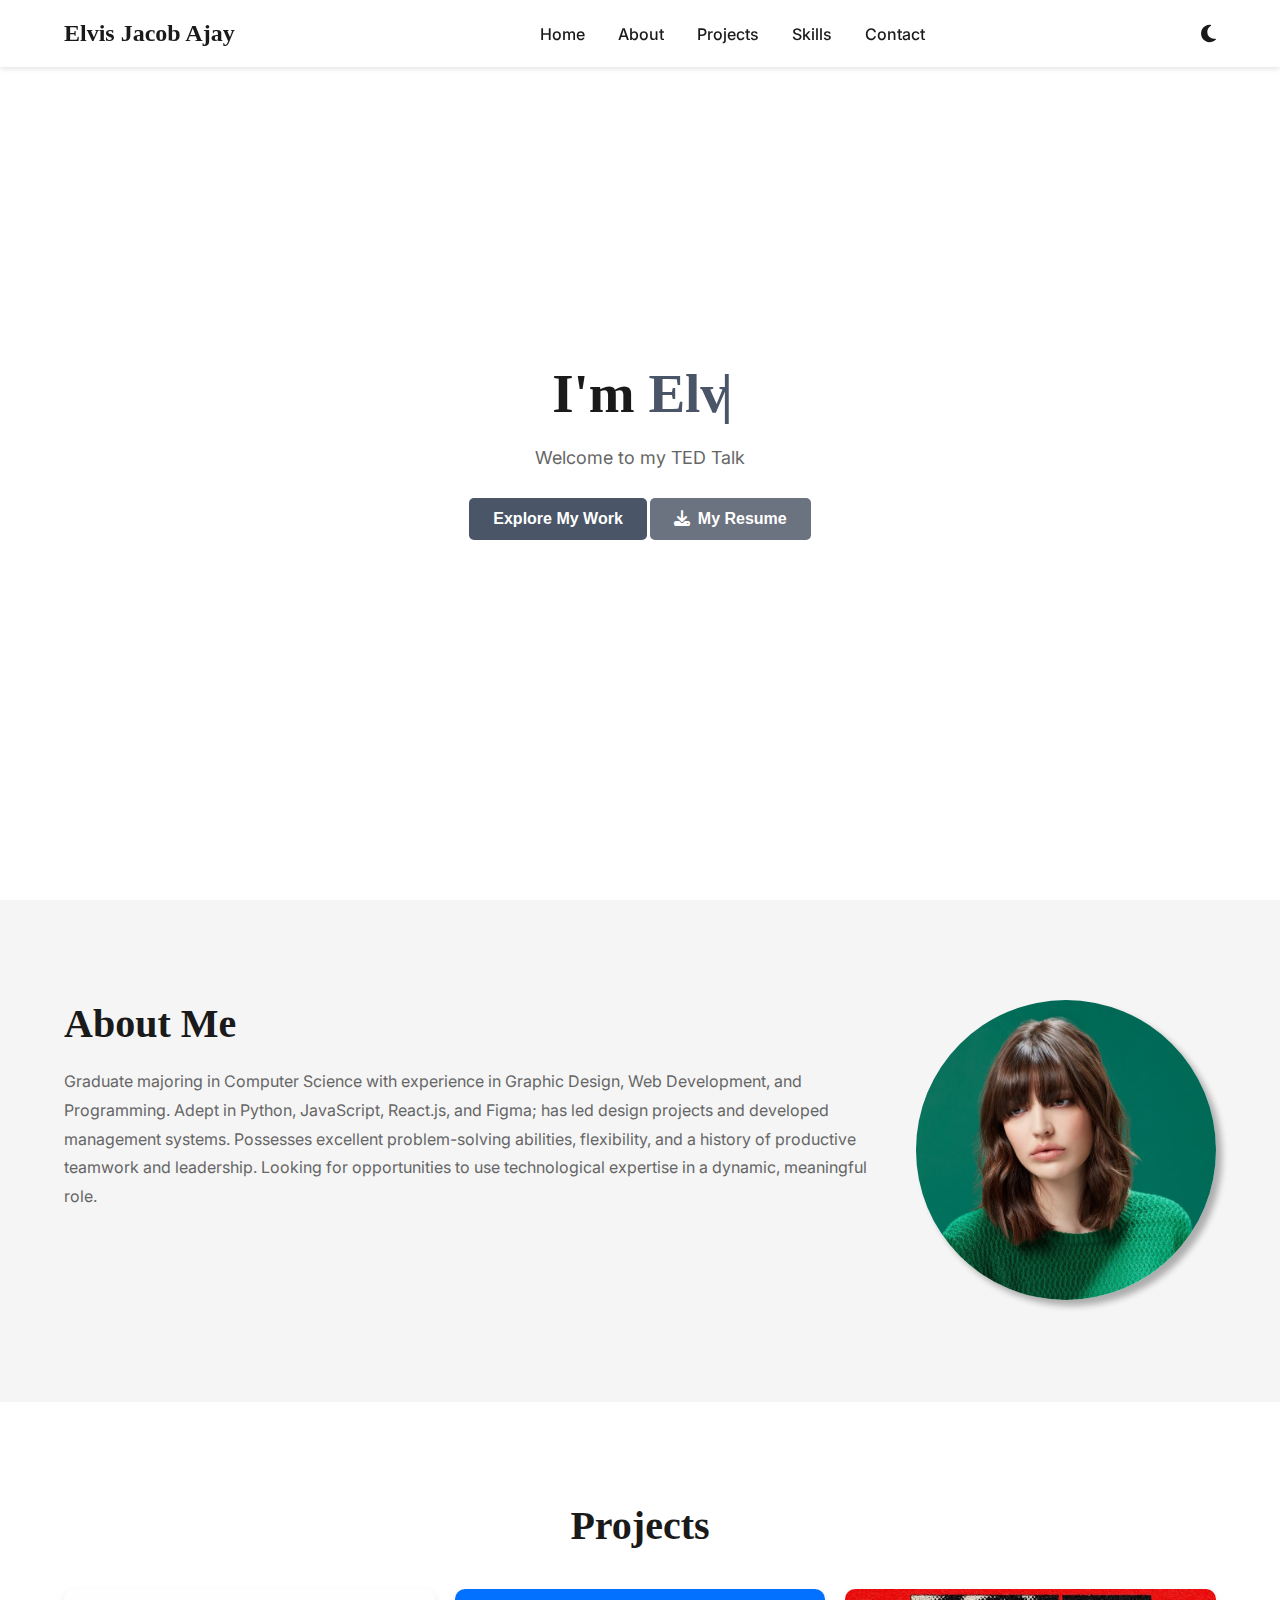
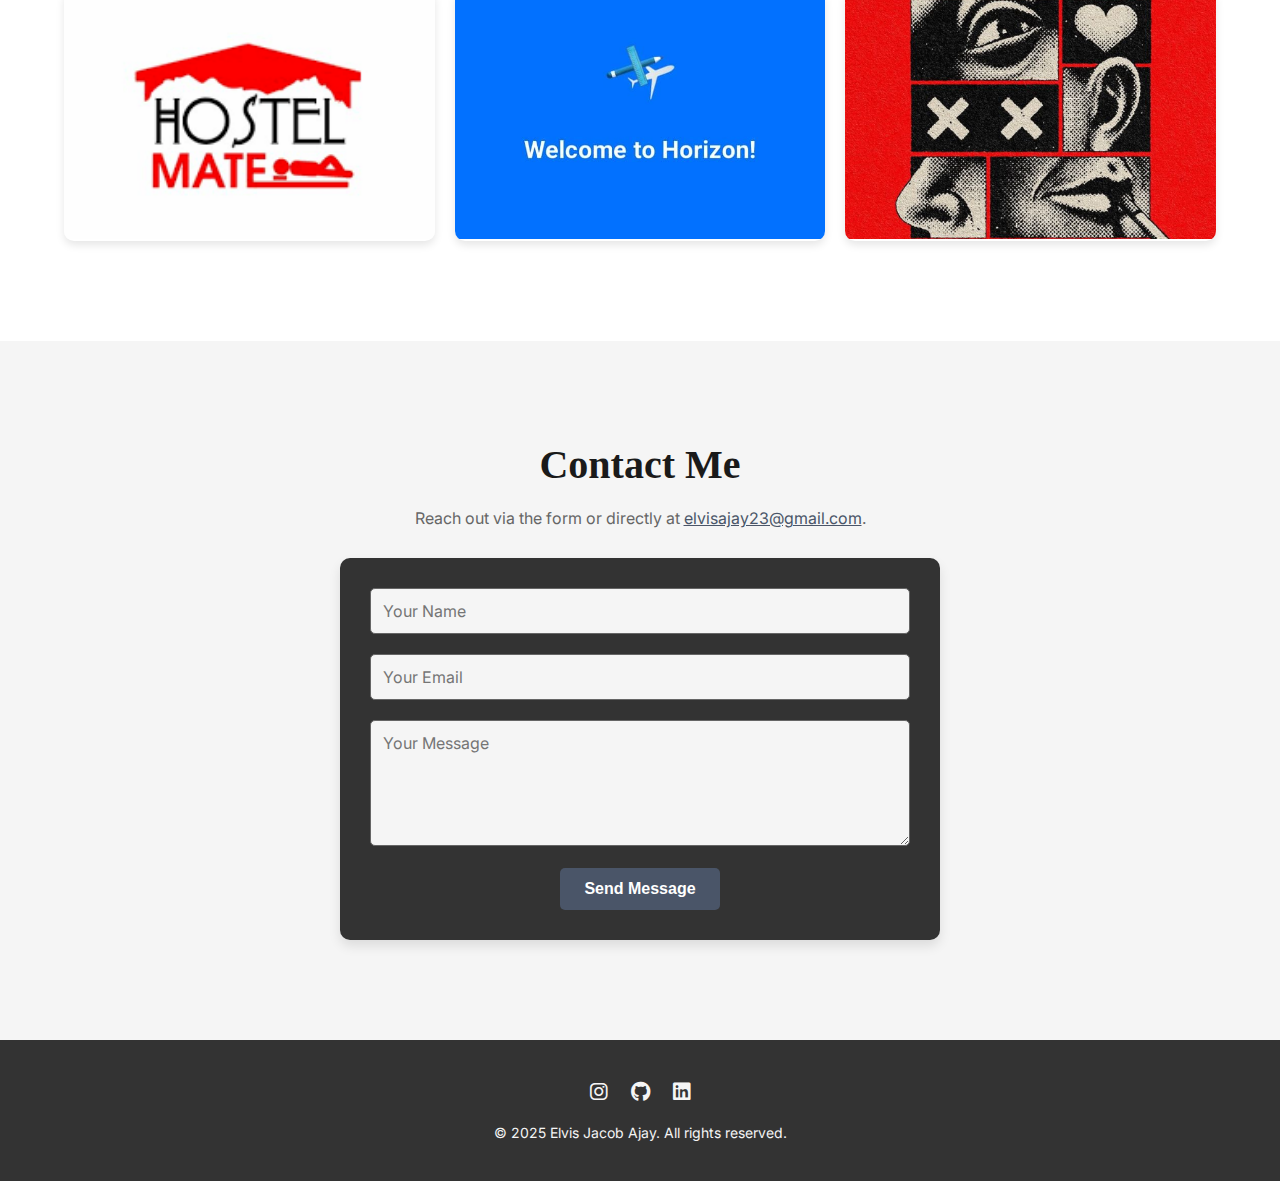
<file: index.html>
<!DOCTYPE html>
<html lang="en">
<head>
    <meta charset="UTF-8">
    <meta name="viewport" content="width=device-width, initial-scale=1.0">
    <link rel="stylesheet" href="https://cdnjs.cloudflare.com/ajax/libs/font-awesome/6.5.0/css/all.min.css">
    <link href="https://fonts.googleapis.com/css2?family=Inter:wght@300;400;500;600;700&display=swap" rel="stylesheet">
    <link rel="icon" type="image/png" href="assets/fav.png">
    <link rel="stylesheet" href="style.css">
    <title>Elvis Jacob Ajay</title>
</head>
<body>
    <header class="header">
        <a href="index.html" class="logo">Elvis Jacob Ajay</a>
        <nav class="navbar">
            <a href="index.html">Home</a>
            <a href="#about">About</a>
            <a href="#projects">Projects</a>
            <a href="skills.html">Skills</a>
            <a href="#contact">Contact</a>
        </nav>
        <div class="theme-toggle">
            <i class="fas fa-moon"></i>
        </div>
        <i class="fas fa-bars" id="menu-icon"></i>
    </header>

    <section id="home" class="hero">
        <div class="hero-content">
            <h1>I'm <span class="typewriter">Elvis Jacob Ajay</span></h1>
            <p>Welcome to my TED Talk</p>
            <a href="#projects" class="btn" aria-label="View Projects">Explore My Work</a>
            <a href="assets/Elvis_Resume.pdf" class="btn btn-secondary" download aria-label="Download Resume"><i class="fas fa-download"></i>My Resume</a>
        </div>
    </section>

    <section id="about">
        <div class="about-container">
            <div class="about-content">
                <h2>About Me</h2>
            <p>Graduate majoring in Computer Science with experience in Graphic Design, Web Development, and Programming. Adept in Python, JavaScript, React.js, and Figma; has led design projects and developed management systems. Possesses excellent problem-solving abilities, flexibility, and a history of productive teamwork and leadership. Looking for opportunities to use technological expertise in a dynamic, meaningful role.</p>
            </div>
            <div class="about-image">
                <img src="assets/Profile.jpeg" alt="About Image">
            </div>
        </div>
    </section>

    <section id="projects">
        <div class="projects-container">
            <h2>Projects</h2>
            <div class="projects-grid">
                <div class="project-card">
                    <img src="assets/hostelmate.png" alt="Project 1">
                    <div class="project-overlay">
                        <h3>Hostel-Mate</h3>
                        <p>Hostel assistance website for Students</p>
                        <a href="https://hostel-mate-frontend.vercel.app/" class="btn" aria-label="Visit Hostel-Mate">Visit Site</a>
                    </div>
                </div>
                <div class="project-card">
                    <img src="assets/horizon.jpeg" alt="Project 2">
                    <div class="project-overlay">
                        <h3>Horizon</h3>
                        <p>App built with React to help students choose colleges abroad</p>
                        <a href="https://example.com/project2"></a>
                    </div>
                </div>
                <div class="project-card">
                    <img src="assets/fav.png" alt="Project 3">
                    <div class="project-overlay">
                        <h3>Portfolio Website</h3>
                        <p>Portfolio showcasing modern design.</p>
                        <a href="https://example.com/project3" class="btn" aria-label="Visit Portfolio Website">Visit Site</a>
                    </div>
                </div>
            </div>
        </div>
    </section>

    <section id="contact">
        <div class="contact-container">
            <h2>Contact Me</h2>
            <p>Reach out via the form or directly at <a href="mailto:your.email@gmail.com" class="highlight">elvisajay23@gmail.com</a>.</p>
            <form class="contact-form" action="mailto:your.email@gmail.com" method="post" enctype="text/plain">
                <div class="form-group">
                    <input type="text" name="name" placeholder="Your Name" required>
                </div>
                <div class="form-group">
                    <input type="email" name="email" placeholder="Your Email" required>
                </div>
                <div class="form-group">
                    <textarea name="message" placeholder="Your Message" rows="5" required></textarea>
                </div>
                <button type="submit" class="btn" aria-label="Send Message">Send Message</button>
            </form>
        </div>
    </section>

    <footer class="footer">
        <div class="footer-content">
            <div class="social-links">
                <a href="https://www.instagram.com/elvjac/" aria-label="Instagram"><i class="fab fa-instagram"></i></a>
                <a href="https://github.com/Beerbom" aria-label="GitHub"><i class="fab fa-github"></i></a>
                <a href="https://www.linkedin.com/in/elvisjacob" aria-label="LinkedIn"><i class="fab fa-linkedin"></i></a>
            </div>
            <p>© 2025 Elvis Jacob Ajay. All rights reserved.</p>
            <a href="#home" class="back-to-top" aria-label="Back to Top"><i class="fas fa-chevron-up"></i></a>
        </div>
    </footer>

    <script src="script.js"></script>
</body>
</html>
</file>
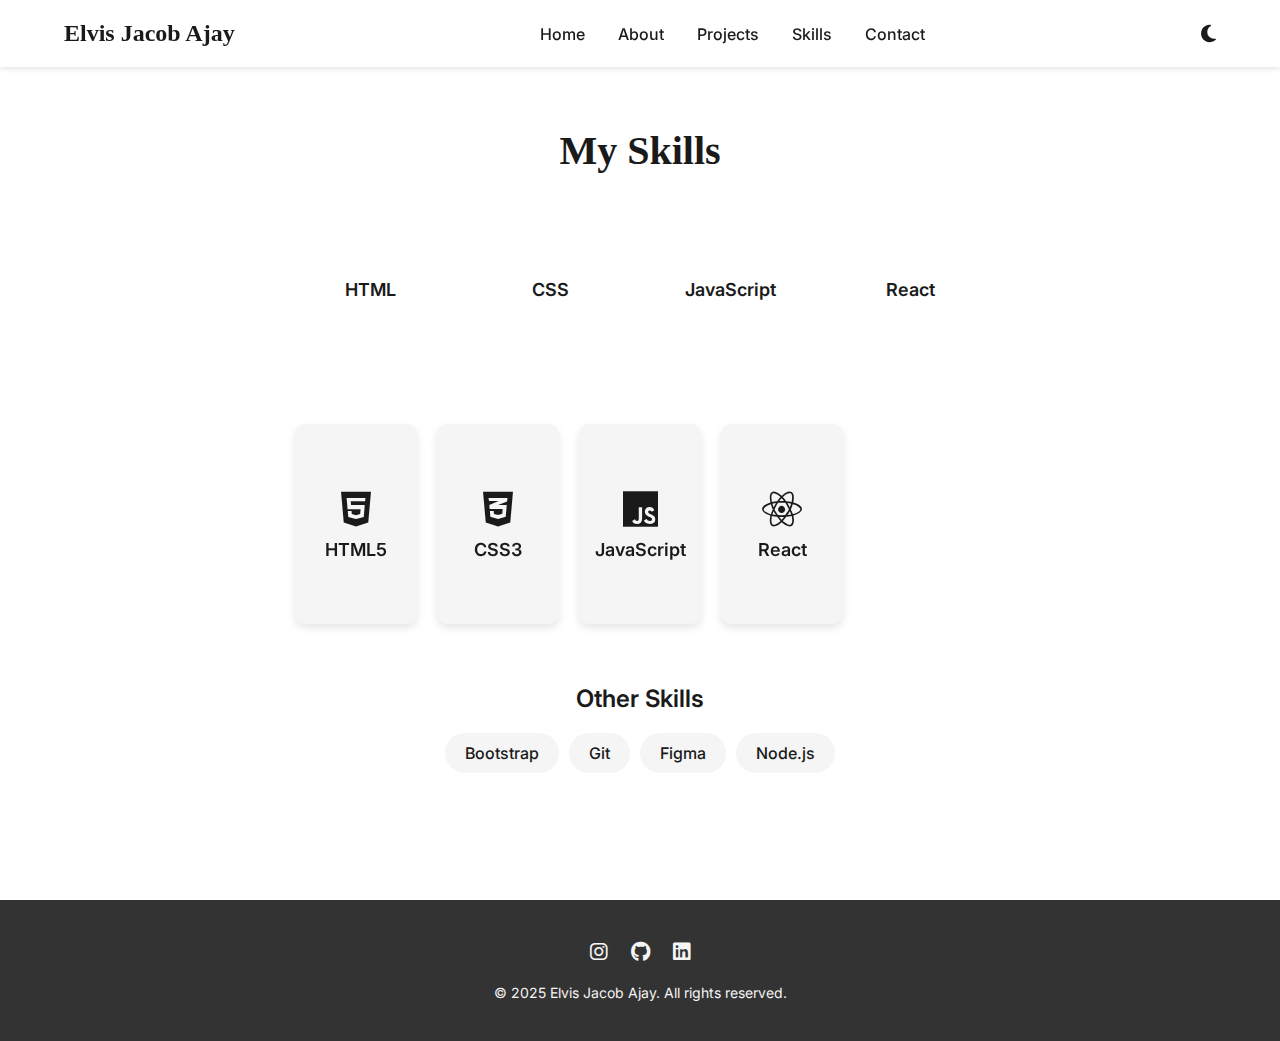
<file: skills.html>
<!DOCTYPE html>
<html lang="en">
<head>
    <meta charset="UTF-8">
    <meta name="viewport" content="width=device-width, initial-scale=1.0">
    <link rel="stylesheet" href="https://cdnjs.cloudflare.com/ajax/libs/font-awesome/6.5.0/css/all.min.css">
    <link href="https://fonts.googleapis.com/css2?family=Inter:wght@300;400;500;600;700&display=swap" rel="stylesheet">
    <link rel="stylesheet" href="style.css">
    <title>Skills - Elvis Jacob Ajay</title>
</head>
<body>
    <header class="header">
        <a href="index.html" class="logo">Elvis Jacob Ajay</a>
        <nav class="navbar">
            <a href="index.html">Home</a>
            <a href="index.html#about">About</a>
            <a href="index.html#projects">Projects</a>
            <a href="skills.html">Skills</a>
            <a href="index.html#contact">Contact</a>
        </nav>
        <div class="theme-toggle">
            <i class="fas fa-moon"></i>
        </div>
        <i class="fas fa-bars" id="menu-icon"></i>
    </header>

    <section id="skills">
        <div class="skills-container">
            <h2>My Skills</h2>
            <div class="progress-circles">
                <div class="circle" data-progress="5">
                    <svg class="progress-ring">
                        <circle class="progress-ring__circle" />
                    </svg>
                    <span>HTML</span>
                </div>
                <div class="circle" data-progress="4">
                    <svg class="progress-ring">
                        <circle class="progress-ring__circle" />
                    </svg>
                    <span>CSS</span>
                </div>
                <div class="circle" data-progress="5">
                    <svg class="progress-ring">
                        <circle class="progress-ring__circle" />
                    </svg>
                    <span>JavaScript</span>
                </div>
                <div class="circle" data-progress="4">
                    <svg class="progress-ring">
                        <circle class="progress-ring__circle" />
                    </svg>
                    <span>React</span>
                </div>
            </div>

            <div class="skill-cards">
                <div class="skill-card">
                    <div class="card-inner">
                        <div class="card-front">
                            <i class="fab fa-html5"></i>
                            <span>HTML5</span>
                        </div>
                        <div class="card-back">
                            <h3>HTML5</h3>
                            <p>Expert in semantic markup and responsive layouts.</p>
                            <span>Proficiency: 5/5</span>
                        </div>
                    </div>
                </div>
                <div class="skill-card">
                    <div class="card-inner">
                        <div class="card-front">
                            <i class="fab fa-css3-alt"></i>
                            <span>CSS3</span>
                        </div>
                        <div class="card-back">
                            <h3>CSS3</h3>
                            <p>Advanced styling with animations and flex/grid.</p>
                            <span>Proficiency: 4.5/5</span>
                        </div>
                    </div>
                </div>
                <div class="skill-card">
                    <div class="card-inner">
                        <div class="card-front">
                            <i class="fab fa-js"></i>
                            <span>JavaScript</span>
                        </div>
                        <div class="card-back">
                            <h3>JavaScript</h3>
                            <p>Dynamic interactions and modern ES6+ features.</p>
                            <span>Proficiency: 4/5</span>
                        </div>
                    </div>
                </div>
                <div class="skill-card">
                    <div class="card-inner">
                        <div class="card-front">
                            <i class="fab fa-react"></i>
                            <span>React</span>
                        </div>
                        <div class="card-back">
                            <h3>React</h3>
                            <p>Building scalable SPAs with hooks and state management.</p>
                            <span>Proficiency: 3.5/5</span>
                        </div>
                    </div>
                </div>
            </div>

            <div class="skill-cloud">
                <h3>Other Skills</h3>
                <div class="cloud-tags" id="cloud-tags">
                    <span class="tag" draggable="true">Bootstrap</span>
                    <span class="tag" draggable="true">Git</span>
                    <span class="tag" draggable="true">Figma</span>
                    <span class="tag" draggable="true">Node.js</span>
                 </div>
            </div>
        </div>
    </section>

    <footer class="footer">
        <div class="footer-content">
            <div class="social-links">
                <a href="#" aria-label="Instagram"><i class="fab fa-instagram"></i></a>
                <a href="#" aria-label="GitHub"><i class="fab fa-github"></i></a>
                <a href="#" aria-label="LinkedIn"><i class="fab fa-linkedin"></i></a>
            </div>
            <p>© 2025 Elvis Jacob Ajay. All rights reserved.</p>
            <a href="#skills" class="back-to-top" aria-label="Back to Top"><i class="fas fa-chevron-up"></i></a>
        </div>
    </footer>

    <script src="script.js"></script>
</body>
</html>
</file>
<file: style.css>
* {
  margin: 0;
  padding: 0;
  box-sizing: border-box;
  text-decoration: none;
  border: none;
  outline: none;
  scroll-behavior: smooth;
  font-family: 'Inter', sans-serif;
}

:root {
  --bg-color: #fff;
  --text-color: #1a1a1a;
  --accent-color: #4a5568;
  --gray-light: #f5f5f5;
  --gray-dark: #333;
  --gray-mid: #666;
}

html {
  font-size: 62.5%;
  overflow-x: hidden;
}

body {
  background: var(--bg-color);
  color: var(--text-color);
  transition: background 0.3s, color 0.3s;
}

body.dark-mode {
  --bg-color: #1a1a1a;
  --text-color: #f5f5f5;
  --gray-light: #333;
  --gray-dark: #ccc;
  --gray-mid: #999;
}

/* Header */
.header {
  position:fixed;
  top: 0;
  left: 0;
  right: 0;
  z-index: 1000;
  display: flex;
  align-items:center;
  justify-content:space-between;
  padding: 2rem 5%;
  background: rgba(255, 255, 255, 0.95);
  backdrop-filter: blur(10px);
  box-shadow: 0 2px 5px rgba(0,0,0,0.1);
  transition: background 0.3s;
}

.dark-mode .header {
  background: rgba(26, 26, 26, 0.95);
  box-shadow: 0 2px 5px rgba(0,0,0,0.5);
}

.logo {
  font-family: Georgia, 'Times New Roman', Times, serif;
  font-size: 2.4rem;
  font-weight: 700;
  color: var(--text-color);
  transition: color 0.3s;
}

.logo:hover {
  color: var(--accent-color);
}

.navbar a {
  font-size: 1.6rem;
  color: var(--text-color);
  align-content: center;
  margin-left: 3rem;
  font-weight: 500;
  transition: color 0.3s;
}

.navbar a:hover,
.navbar a.active {
  color: var(--accent-color);
}

.theme-toggle {
  cursor: pointer;
  font-size: 2rem;
  color: var(--text-color);
  transition: color 0.3s;
}

.theme-toggle:hover {
  color: var(--accent-color);
}

#menu-icon {
  font-size: 2.4rem;
  color: var(--text-color);
  cursor: pointer;
  display: none;
}

/* Home Section */
.hero {
  min-height: 100vh;
  display: flex;
  align-items: center;
  justify-content: center;
  padding: 10rem 5%;
  background: var(--bg-color);
}

.hero-content {
  text-align: center;
  max-width: 60rem;
}

.hero-content h1 {
  font-family:Georgia, 'Times New Roman', Times, serif ;
  font-size: 5.5rem;
  font-weight: 700;
  line-height: 1.2;
  margin-bottom: 2rem;
}

.typewriter {
  font-family:Georgia, 'Times New Roman', Times, serif ;
  color: var(--accent-color);
  position: relative;
}

.typewriter::after {
  content: '|';
  position: absolute;
  right: -0.5rem;
  animation: blink 0.7s infinite;
}

@keyframes blink {
  50% { opacity: 0; }
}

.hero-content p {
  font-size: 1.8rem;
  color: var(--gray-mid);
  margin-bottom: 3rem;
}

.btn {
  font-family:'Segoe UI', Tahoma, Geneva, Verdana, sans-serif ;
  display: inline-block;
  padding: 1.2rem 2.4rem;
  font-size: 1.6rem;
  font-weight: 600;
  color: #fff;
  background: var(--accent-color);
  border-radius: 0.5rem;
  transition: background 0.3s, transform 0.3s, box-shadow 0.3s;
}

.btn:hover {
  background: #2d3748;
  transform: translateY(-3px);
  box-shadow: 0 6px 12px rgba(0,0,0,0.2);
}

.btn-secondary {
  font-family:'Segoe UI', Tahoma, Geneva, Verdana, sans-serif ;
  background: #6b7280;
}

.btn-secondary:hover {
  background: #2d3748;
  transform: translateY(-3px);
  box-shadow: 0 6px 12px rgba(0,0,0,0.2);
}

.btn-secondary i {
  margin-right: 0.8rem;
}


/* About Section */
#about {
  padding: 10rem 5%;
  background: var(--gray-light);
}

.about-container {
  max-width: 120rem;
  margin: 0 auto;
  display: flex;
  gap: 4rem;
}

.about-content {
  flex: 1;
}

.about-content h2 {
  font-family:Georgia, 'Times New Roman', Times, serif ;
  font-size: 4rem;
  font-weight: 700;
  margin-bottom: 2rem;
}

.about-content p {
  font-size: 1.6rem;
  color: var(--gray-mid);
  line-height: 1.8;
  margin-bottom: 3rem;
}

.about-image img {
  width: 30rem;
  height: 30rem;
  border-radius: 50%;
  object-fit: cover;
  box-shadow: 6px 6px 6px rgba(30, 28, 28, 0.329);
  animation: floatImage 4s ease-in-out infinite;
  transition: box-shadow 0.4s ease, transform 0.4s ease;
}

.about-image img:hover {
  box-shadow: 0 0 20px var(--main-color),
              0 0 20px var(--main-color),
              0 0 20px var(--main-color);
  transform: scale(1.05);
}
/* Projects Section */
#projects {
  padding: 10rem 5%;
  background: var(--bg-color);
}

.projects-container {
  max-width: 120rem;
  margin: 0 auto;
  text-align: center;
}

.projects-container h2 {
  font-family:Georgia, 'Times New Roman', Times, serif ;
  font-size: 4rem;
  font-weight: 700;
  margin-bottom: 4rem;
}

.projects-grid {
  display: grid;
  grid-template-columns: repeat(3, 1fr);
  gap: 2rem;
}

.project-card {
  position: relative;
  overflow: hidden;
  border-radius: 1rem;
  box-shadow: 0 4px 8px rgba(0,0,0,0.1);
}

.project-card img {
  width: 100%;
  height: 25rem;
  object-fit: cover;
  transition: transform 0.3s;
}

.project-card:hover img {
  transform: scale(1.05);
}

.project-overlay {
  position: absolute;
  top: 0;
  left: 0;
  width: 100%;
  height: 100%;
  background: rgba(0,0,0,0.7);
  color: #fff;
  display: flex;
  flex-direction: column;
  align-items: center;
  justify-content: center;
  opacity: 0;
  transition: opacity 0.3s;
  padding: 2rem;
  text-align: center;
}

.project-card:hover .project-overlay {
  opacity: 1;
}

.project-overlay h3 {
  font-size: 2rem;
  font-weight: 600;
  margin-bottom: 1rem;
}

.project-overlay p {
  font-size: 1.4rem;
  margin-bottom: 2rem;
}

.project-overlay .btn {
  background: #fff;
  color: var(--accent-color);
}

.project-overlay .btn:hover {
  background: var(--accent-color);
  color: #fff;
}

/* Contact Section */
#contact {
  padding: 10rem 5%;
  background: var(--gray-light);
}

.contact-container {
  max-width: 60rem;
  margin: 0 auto;
  text-align: center;
}

.contact-container h2 {
  font-family:Georgia, 'Times New Roman', Times, serif ;
  font-size: 4rem;
  font-weight: 700;
  margin-bottom: 2rem;
}

.contact-container p {
  font-size: 1.6rem;
  color: var(--gray-mid);
  margin-bottom: 3rem;
}

.contact-container p a {
  color: var(--accent-color);
  text-decoration: underline;
  transition: color 0.3s;
}

.contact-container p a:hover {
  color: #2d3748;
}

.contact-form {
  background: var(--gray-dark);
  padding: 3rem;
  border-radius: 1rem;
  box-shadow: 0 6px 12px rgba(0,0,0,0.1);
}

.form-group {
  margin-bottom: 2rem;
}

.form-group input,
.form-group textarea {
  width: 100%;
  padding: 1.2rem;
  font-size: 1.6rem;
  color: var(--text-color);
  background: var(--gray-light);
  border: 1px solid var(--gray-mid);
  border-radius: 0.5rem;
  transition: border-color 0.3s, box-shadow 0.3s;
}

.form-group input:focus,
.form-group textarea:focus {
  border-color: var(--accent-color);
  box-shadow: 0 0 8px rgba(74, 85, 104, 0.2);
}

.form-group textarea {
  resize: vertical;
  min-height: 12rem;
}

.contact-form button {
  display: block;
  margin: 0 auto;
}

/* Skills Section */
#skills {
  min-height: 100vh;
  padding: 10rem 5%;
  background: var(--bg-color);
  display: flex;
  align-items: center;
}

.skills-container {
  max-width: 120rem;
  margin: 0 auto;
  text-align: center;
}

.skills-container h2 {
  font-family:Georgia, 'Times New Roman', Times, serif ;
  font-size: 4rem;
  font-weight: 700;
  margin-bottom: 4rem;
}

.progress-circles {
  display: flex;
  justify-content: center;
  flex-wrap: wrap;
  gap: 3rem;
  margin-bottom: 6rem;
}

.circle {
  position: relative;
  width: 15rem;
  height: 15rem;
}

.progress-ring {
  width: 100%;
  height: 100%;
}

.progress-ring__circle {
  fill: none;
  stroke: var(--accent-color);
  stroke-width: 10;
  stroke-linecap: round;
  transform: rotate(-90deg);
  transform-origin: 50% 50%;
  r: 70;
  cx: 75;
  cy: 75;
  stroke-dasharray: 440;
  stroke-dashoffset: 440;
  transition: stroke-dashoffset 1.5s ease;
}

.circle span {
  position: absolute;
  top: 50%;
  left: 50%;
  transform: translate(-50%, -50%);
  font-size: 1.8rem;
  font-weight: 600;
  color: var(--text-color);
}

.skill-cards {
  display:grid;
  grid-template-columns: repeat(5, 1fr);
  gap: 2rem;
  margin-bottom: 6rem;
}

.skill-card {
  perspective: 1000px;
}

.card-inner {
  position: relative;
  width: 100%;
  height: 20rem;
  transition: transform 0.6s;
  transform-style: preserve-3d;
}

.skill-card:hover .card-inner {
  transform: rotateY(180deg);
}

.card-front,
.card-back {
  position: absolute;
  width: 100%;
  height: 100%;
  backface-visibility: hidden;
  display: flex;
  flex-direction: column;
  align-items: center;
  justify-content: center;
  border-radius: 1rem;
  box-shadow: 0 4px 8px rgba(0,0,0,0.1);
}

.card-front {
  background: var(--gray-light);
  color: var(--text-color);
}

.card-front i {
  font-size: 4rem;
  margin-bottom: 1rem;
}

.card-front span {
  font-size: 1.8rem;
  font-weight: 600;
}

.card-back {
  background: var(--accent-color);
  color: #fff;
  transform: rotateY(180deg);
  padding: 2rem;
  text-align: center;
}

.card-back h3 {
  font-size: 2rem;
  font-weight: 600;
  margin-bottom: 1rem;
}

.card-back p {
  font-size: 1.4rem;
  margin-bottom: 1rem;
}

.card-back span {
  font-size: 1.4rem;
  font-weight: 500;
}

.skill-cloud {
  margin-top: 4rem;
}

.skill-cloud h3 {
  font-size: 2.4rem;
  font-weight: 600;
  margin-bottom: 2rem;
}

.cloud-tags {
  display: flex;
  flex-wrap: wrap;
  gap: 1rem;
  justify-content: center;
}

.tag {
  display: inline-block;
  padding: 1rem 2rem;
  font-size: 1.6rem;
  font-weight: 500;
  color: var(--text-color);
  background: var(--gray-light);
  border-radius: 2rem;
  cursor: move;
  transition: transform 0.3s, box-shadow 0.3s;
}

.tag:hover {
  transform: translateY(-3px);
  box-shadow: 0 4px 8px rgba(0,0,0,0.2);
}

.tag.dragging {
  opacity: 0.5;
  transform: scale(1.1);
}

/* Footer */
.footer {
  padding: 4rem 5%;
  background: var(--gray-dark);
  color: var(--gray-light);
  text-align: center;
}

.footer-content {
  max-width: 120rem;
  margin: 0 auto;
}

.social-links a {
  font-size: 2rem;
  color: var(--gray-light);
  margin: 0 1rem;
  transition: color 0.3s;
}

.social-links a:hover {
  color: var(--accent-color);
}

.footer p {
  font-size: 1.4rem;
  margin-top: 2rem;
}

.back-to-top {
  position: fixed;
  bottom: 2rem;
  right: 2rem;
  font-size: 2rem;
  color: var(--gray-light);
  background: var(--accent-color);
  width: 4rem;
  height: 4rem;
  display: flex;
  align-items: center;
  justify-content: center;
  border-radius: 50%;
  opacity: 0;
  visibility: hidden;
  transition: opacity 0.3s, visibility 0.3s;
}

.back-to-top.visible {
  opacity: 1;
  visibility: visible;
}

.back-to-top:hover {
  background: #2d3748;
}

/* Responsive Design */
@media (max-width: 1024px) {
  .projects-grid {
    grid-template-columns: repeat(2, 1fr);
  }

  .skill-cards {
    grid-template-columns: repeat(2, 1fr);
  }

  .about-container {
    flex-direction: column;
    align-items: center;
  }

  .about-image img {
    width: 20rem;
    height: 20rem;
  }
}

@media (max-width: 768px) {
  #menu-icon {
    display: block;
  }

  .navbar {
    position: absolute;
    top: 100%;
    left: 0;
    width: 100%;
    padding: 2rem;
    background: var(--bg-color);
    display: none;
    flex-direction: column;
    box-shadow: 0 4px 8px rgba(0,0,0,0.1);
  }

  .navbar.active {
    display: flex;
  }

  .navbar a {
    font-size: 1.8rem;
    margin: 1rem 0;
  }

  .theme-toggle {
    margin-right: 2rem;
  }

  .hero-content h1 {
    font-size: 4rem;
  }

  .hero-content p {
    font-size: 1.6rem;
  }

  #about, #projects, #contact, #skills {
    padding: 8rem 3%;
  }

  .about-content h2,
  .projects-container h2,
  .contact-container h2,
  .skills-container h2 {
    font-size: 3rem;
  }

  .projects-grid,
  .skill-cards {
    grid-template-columns: 1fr;
  }

  .project-card img {
    height: 20rem;
  }

  .circle {
    width: 12rem;
    height: 12rem;
  }

  .progress-ring__circle {
    r: 55;
    cx: 60;
    cy: 60;
    stroke-dasharray: 345;
    stroke-dashoffset: 345;
  }

  .circle span {
    font-size: 1.6rem;
  }

  .card-inner {
    height: 18rem;
  }

  .form-group input,
  .form-group textarea {
    font-size: 1.4rem;
  }
}
</file>
